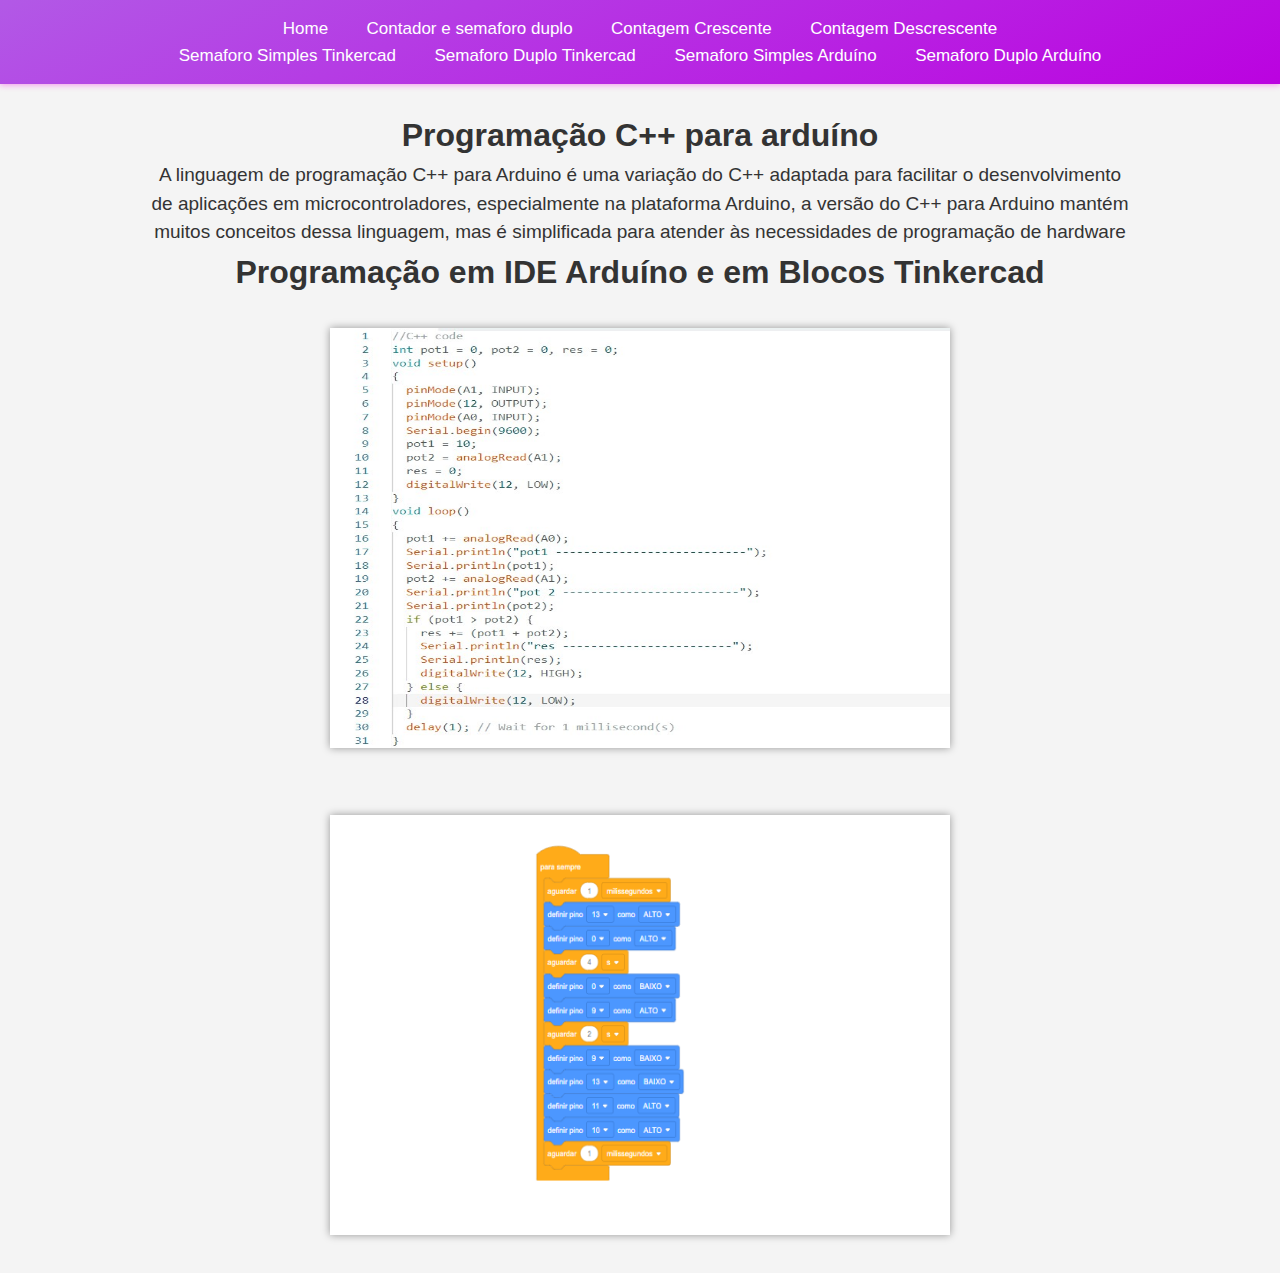
<file: index.html>
<!DOCTYPE html>
<html lang="en">
<head>
    <meta charset="UTF-8">
    <meta name="viewport" content="width=device-width, initial-scale=1.0">
    <link rel="stylesheet" href="style.css">
    <title>HOME</title>
</head>
<body>
    <nav>
        <a href ="index.html">Home</a>
        <a href="contsema.html">Contador e semaforo duplo</a>
        <a href="contagemc.html">Contagem Crescente</a>
        <a href="contagem.html">Contagem Descrescente</a>
        <br>
        <a href="projetotk.html">Semaforo Simples Tinkercad</a>
        <a href="projetokc.html">Semaforo Duplo Tinkercad  </a>
        <a href="arduino.html">Semaforo Simples Arduíno</a>
        <a href="arduinots.html">Semaforo Duplo Arduíno</a>
    </nav>
    <br>
    <h1>Programação C++ para arduíno</h1>
    <p> A linguagem de programação C++ para Arduino é uma variação do C++ adaptada para facilitar o desenvolvimento de aplicações em microcontroladores, especialmente na plataforma Arduino, a versão do C++ para Arduino mantém muitos conceitos dessa linguagem, mas é simplificada para atender às necessidades de programação de hardware</p>    
    <h1 class="">Programação em IDE Arduíno    e   em Blocos Tinkercad</h1>
    <div>
        <img class="mgi" src="cplusp.jpg" alt="">
        <img class="mgi" src="blo.png" alt="">
    </div>
</body>
</html>
</file>
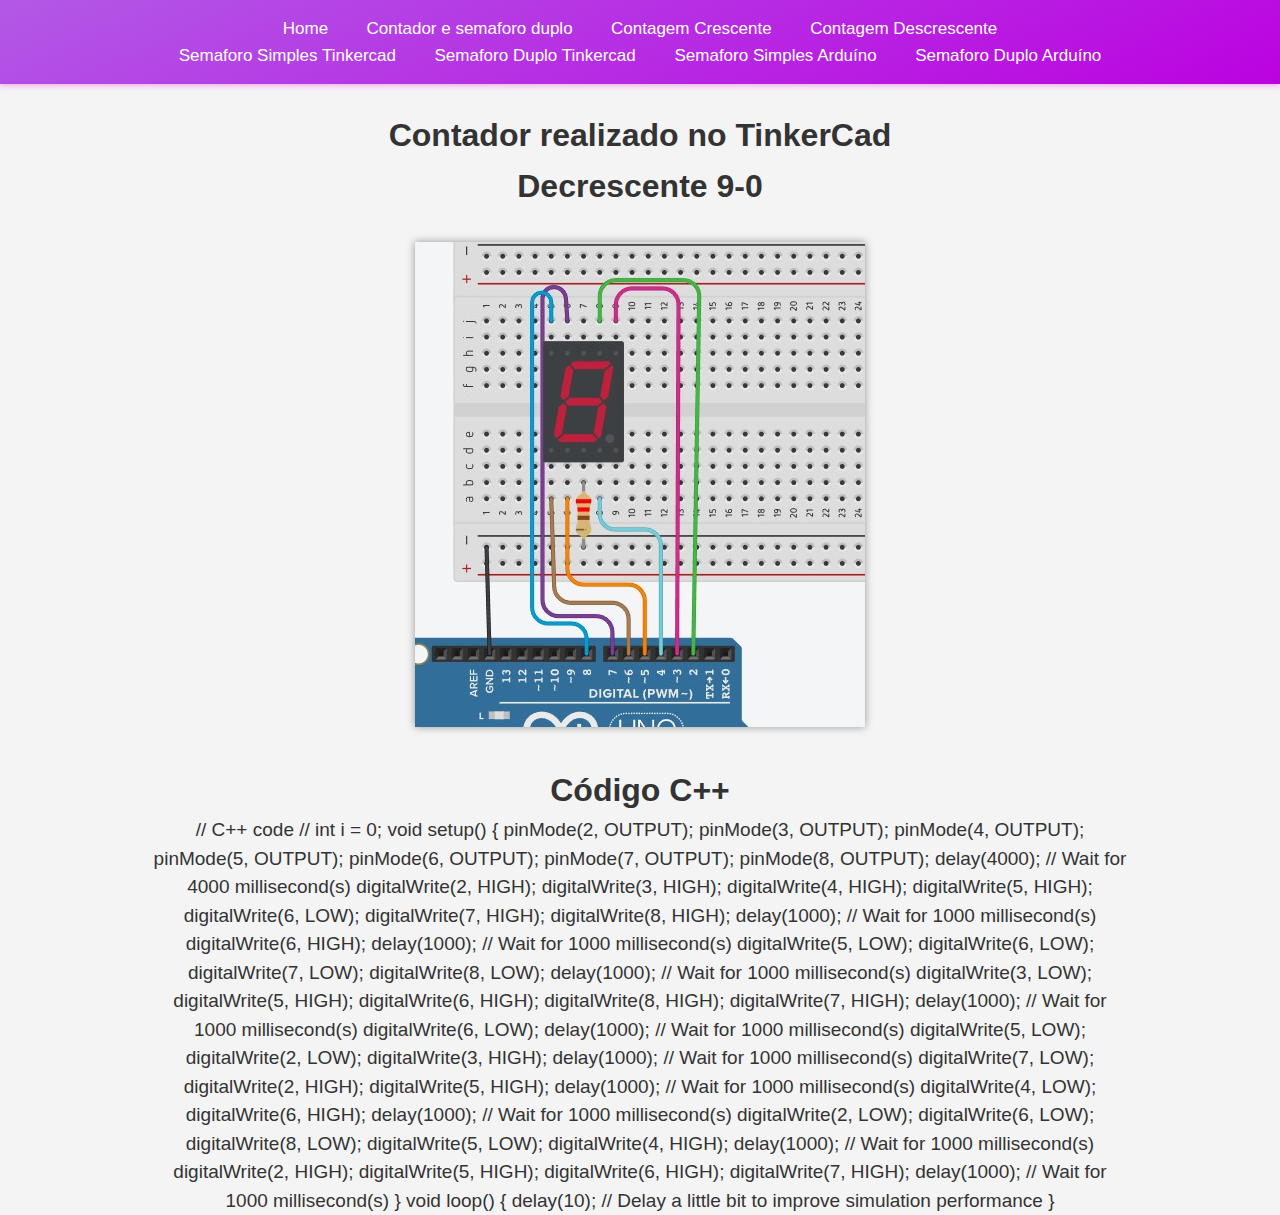
<file: contagem.html>
<!DOCTYPE html>
<html lang="pt-BR">
<head>
    <meta charset="UTF-8">
    <meta name="viewport" content="width=device-width, initial-scale=1.0">
    <link rel="stylesheet" href="style.css">
    <title>CONTADOR DECRESCENTE</title>
</head>
<body>
    <nav>
        <a href ="index.html">Home</a>
        <a href="contsema.html">Contador e semaforo duplo</a>
        <a href="contagemc.html">Contagem Crescente</a>
        <a href="contagem.html">Contagem Descrescente</a>
        <br>
        <a href="projetotk.html">Semaforo Simples Tinkercad</a>
        <a href="projetokc.html">Semaforo Duplo Tinkercad  </a>
        <a href="arduino.html">Semaforo Simples Arduíno</a>
        <a href="arduinots.html">Semaforo Duplo Arduíno</a>
    </nav>
    <br>
    <h1>Contador realizado no TinkerCad</h1>
    <h1>Decrescente 9-0</h1> 
    <img src="contagem.jpg" alt="">
    <h1>Código C++</h1>
    <p>// C++ code
        //
        int i = 0;
        void setup()
        {
          pinMode(2, OUTPUT);
          pinMode(3, OUTPUT);
          pinMode(4, OUTPUT);
          pinMode(5, OUTPUT);
          pinMode(6, OUTPUT);
          pinMode(7, OUTPUT);
          pinMode(8, OUTPUT);
        
          delay(4000); // Wait for 4000 millisecond(s)
          digitalWrite(2, HIGH);
          digitalWrite(3, HIGH);
          digitalWrite(4, HIGH);
          digitalWrite(5, HIGH);
          digitalWrite(6, LOW);
          digitalWrite(7, HIGH);
          digitalWrite(8, HIGH);
          delay(1000); // Wait for 1000 millisecond(s)
          digitalWrite(6, HIGH);
          delay(1000); // Wait for 1000 millisecond(s)
          digitalWrite(5, LOW);
          digitalWrite(6, LOW);
          digitalWrite(7, LOW);
          digitalWrite(8, LOW);
          delay(1000); // Wait for 1000 millisecond(s)
          digitalWrite(3, LOW);
          digitalWrite(5, HIGH);
          digitalWrite(6, HIGH);
          digitalWrite(8, HIGH);
          digitalWrite(7, HIGH);
          delay(1000); // Wait for 1000 millisecond(s)
          digitalWrite(6, LOW);
          delay(1000); // Wait for 1000 millisecond(s)
          digitalWrite(5, LOW);
          digitalWrite(2, LOW);
          digitalWrite(3, HIGH);
          delay(1000); // Wait for 1000 millisecond(s)
          digitalWrite(7, LOW);
          digitalWrite(2, HIGH);
          digitalWrite(5, HIGH);
          delay(1000); // Wait for 1000 millisecond(s)
          digitalWrite(4, LOW);
          digitalWrite(6, HIGH);
          delay(1000); // Wait for 1000 millisecond(s)
          digitalWrite(2, LOW);
          digitalWrite(6, LOW);
          digitalWrite(8, LOW);
          digitalWrite(5, LOW);
          digitalWrite(4, HIGH);
          delay(1000); // Wait for 1000 millisecond(s)
          digitalWrite(2, HIGH);
          digitalWrite(5, HIGH);
          digitalWrite(6, HIGH);
          digitalWrite(7, HIGH);
          delay(1000); // Wait for 1000 millisecond(s)
        }
        
        void loop()
        {
          delay(10); // Delay a little bit to improve simulation performance
        }</p>
</body>
</html>
</file>
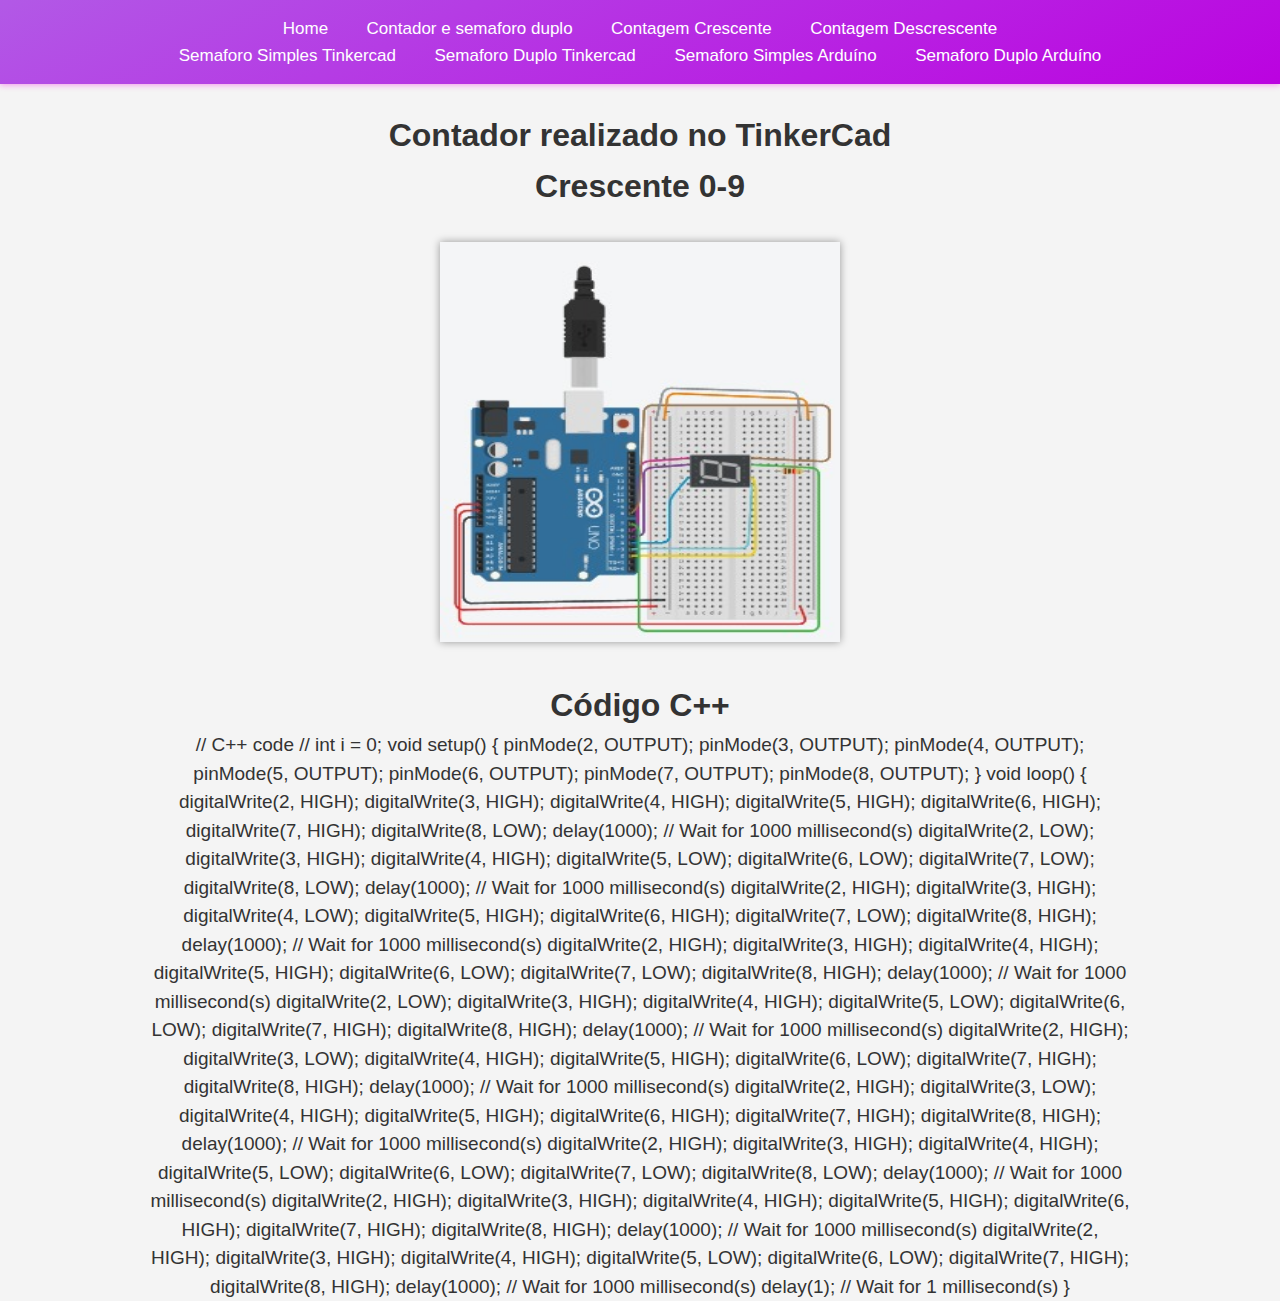
<file: contagemc.html>
<!DOCTYPE html>
<html lang="pt-BR">
<head>
    <meta charset="UTF-8">
    <meta name="viewport" content="width=device-width, initial-scale=1.0">
    <link rel="stylesheet" href="style.css">
    <title>CONTADOR CRESCENTE</title>
</head>
<body>
    <nav>
        <a href ="index.html">Home</a>
        <a href="contsema.html">Contador e semaforo duplo</a>
        <a href="contagemc.html">Contagem Crescente</a>
        <a href="contagem.html">Contagem Descrescente</a>
        <br>
        <a href="projetotk.html">Semaforo Simples Tinkercad</a>
        <a href="projetokc.html">Semaforo Duplo Tinkercad  </a>
        <a href="arduino.html">Semaforo Simples Arduíno</a>
        <a href="arduinots.html">Semaforo Duplo Arduíno</a>
    </nav>
    <br>
    <h1>Contador realizado no TinkerCad</h1>
    <h1>Crescente 0-9</h1> 
    <img class="mg" src="WhatsApp Image 2024-10-15 at 16.13.24.jpeg" alt="">
    <h1>Código C++</h1>
    <p>// C++ code
        //
        int i = 0;
        
        void setup()
        {
          pinMode(2, OUTPUT);
          pinMode(3, OUTPUT);
          pinMode(4, OUTPUT);
          pinMode(5, OUTPUT);
          pinMode(6, OUTPUT);
          pinMode(7, OUTPUT);
          pinMode(8, OUTPUT);
        }
        
        void loop()
        {
          digitalWrite(2, HIGH);
          digitalWrite(3, HIGH);
          digitalWrite(4, HIGH);
          digitalWrite(5, HIGH);
          digitalWrite(6, HIGH);
          digitalWrite(7, HIGH);
          digitalWrite(8, LOW);
          delay(1000); // Wait for 1000 millisecond(s)
          digitalWrite(2, LOW);
          digitalWrite(3, HIGH);
          digitalWrite(4, HIGH);
          digitalWrite(5, LOW);
          digitalWrite(6, LOW);
          digitalWrite(7, LOW);
          digitalWrite(8, LOW);
          delay(1000); // Wait for 1000 millisecond(s)
          digitalWrite(2, HIGH);
          digitalWrite(3, HIGH);
          digitalWrite(4, LOW);
          digitalWrite(5, HIGH);
          digitalWrite(6, HIGH);
          digitalWrite(7, LOW);
          digitalWrite(8, HIGH);
          delay(1000); // Wait for 1000 millisecond(s)
          digitalWrite(2, HIGH);
          digitalWrite(3, HIGH);
          digitalWrite(4, HIGH);
          digitalWrite(5, HIGH);
          digitalWrite(6, LOW);
          digitalWrite(7, LOW);
          digitalWrite(8, HIGH);
          delay(1000); // Wait for 1000 millisecond(s)
          digitalWrite(2, LOW);
          digitalWrite(3, HIGH);
          digitalWrite(4, HIGH);
          digitalWrite(5, LOW);
          digitalWrite(6, LOW);
          digitalWrite(7, HIGH);
          digitalWrite(8, HIGH);
          delay(1000); // Wait for 1000 millisecond(s)
          digitalWrite(2, HIGH);
          digitalWrite(3, LOW);
          digitalWrite(4, HIGH);
          digitalWrite(5, HIGH);
          digitalWrite(6, LOW);
          digitalWrite(7, HIGH);
          digitalWrite(8, HIGH);
          delay(1000); // Wait for 1000 millisecond(s)
          digitalWrite(2, HIGH);
          digitalWrite(3, LOW);
          digitalWrite(4, HIGH);
          digitalWrite(5, HIGH);
          digitalWrite(6, HIGH);
          digitalWrite(7, HIGH);
          digitalWrite(8, HIGH);
          delay(1000); // Wait for 1000 millisecond(s)
          digitalWrite(2, HIGH);
          digitalWrite(3, HIGH);
          digitalWrite(4, HIGH);
          digitalWrite(5, LOW);
          digitalWrite(6, LOW);
          digitalWrite(7, LOW);
          digitalWrite(8, LOW);
          delay(1000); // Wait for 1000 millisecond(s)
          digitalWrite(2, HIGH);
          digitalWrite(3, HIGH);
          digitalWrite(4, HIGH);
          digitalWrite(5, HIGH);
          digitalWrite(6, HIGH);
          digitalWrite(7, HIGH);
          digitalWrite(8, HIGH);
          delay(1000); // Wait for 1000 millisecond(s)
          digitalWrite(2, HIGH);
          digitalWrite(3, HIGH);
          digitalWrite(4, HIGH);
          digitalWrite(5, LOW);
          digitalWrite(6, LOW);
          digitalWrite(7, HIGH);
          digitalWrite(8, HIGH);
          delay(1000); // Wait for 1000 millisecond(s)
          delay(1); // Wait for 1 millisecond(s)
        }</p>
</body>
</html>
</file>
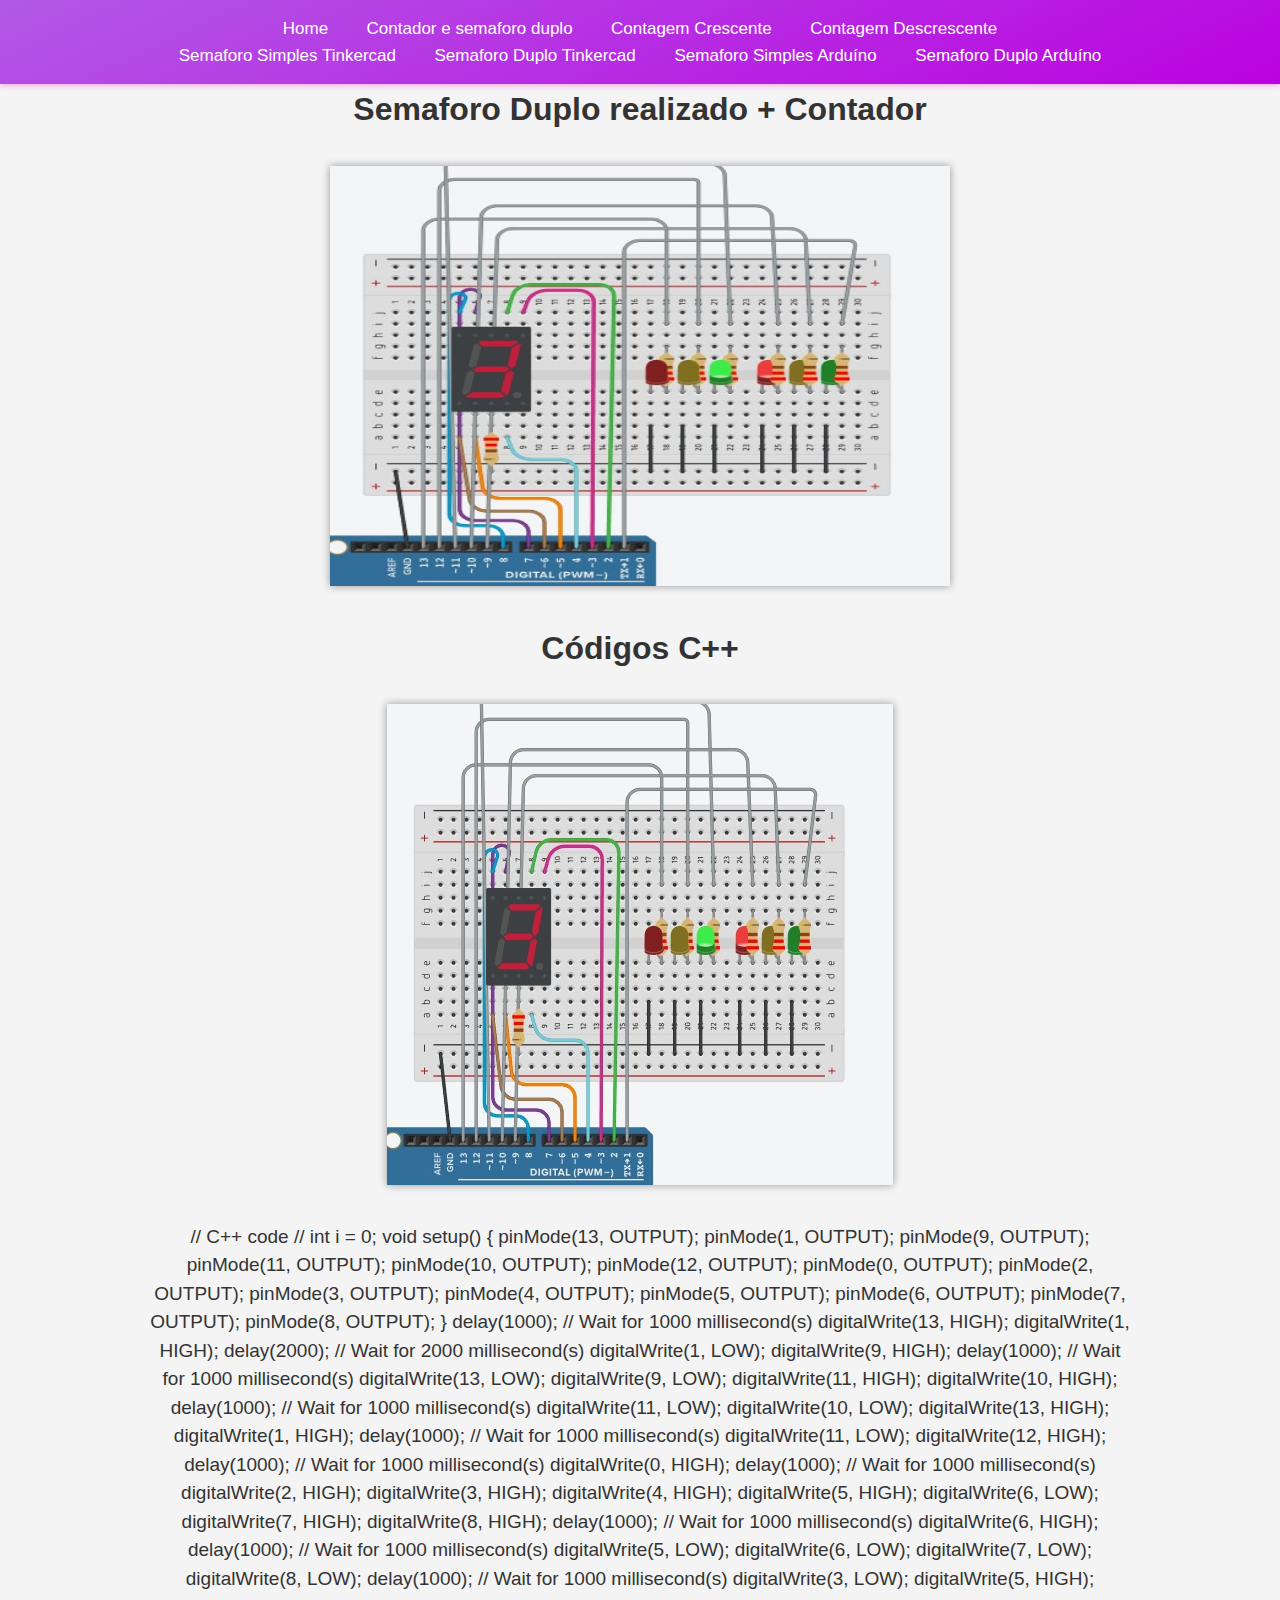
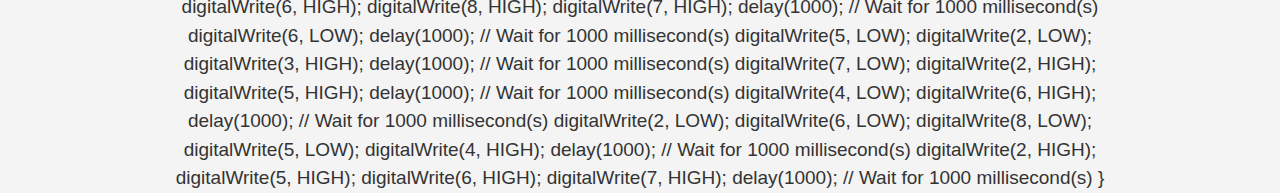
<file: contsema.html>
<!DOCTYPE html>
<html lang="en">
<head>
    <meta charset="UTF-8">
    <meta name="viewport" content="width=device-width, initial-scale=1.0">
    <link rel="stylesheet" href="style.css">
    <title>SEMAFORO DUPLO E CONTADOR</title>
</head>
<body>
    <nav>
        <a href ="index.html">Home</a>
        <a href="contsema.html">Contador e semaforo duplo</a>
        <a href="contagemc.html">Contagem Crescente</a>
        <a href="contagem.html">Contagem Descrescente</a>
        <br>
        <a href="projetotk.html">Semaforo Simples Tinkercad</a>
        <a href="projetokc.html">Semaforo Duplo Tinkercad  </a>
        <a href="arduino.html">Semaforo Simples Arduíno</a>
        <a href="arduinots.html">Semaforo Duplo Arduíno</a>
    </nav>
    <h1>Semaforo Duplo realizado + Contador </h1>
    <div>
        <img class="mgi" src="CONTDUPLA.jpg" alt=""> <br>
        <h1>Códigos C++</h1>
        <img src="CONTDUPLA.jpg" alt=""> 
        <p>
          // C++ code
//
int i = 0;

void setup()
{
  pinMode(13, OUTPUT);
  pinMode(1, OUTPUT);
  pinMode(9, OUTPUT);
  pinMode(11, OUTPUT);
  pinMode(10, OUTPUT);
  pinMode(12, OUTPUT);
  pinMode(0, OUTPUT);
  pinMode(2, OUTPUT);
  pinMode(3, OUTPUT);
  pinMode(4, OUTPUT);
  pinMode(5, OUTPUT);
  pinMode(6, OUTPUT);
  pinMode(7, OUTPUT);
  pinMode(8, OUTPUT);
}
  delay(1000); // Wait for 1000 millisecond(s)
  digitalWrite(13, HIGH);
  digitalWrite(1, HIGH);
  delay(2000); // Wait for 2000 millisecond(s)
  digitalWrite(1, LOW);
  digitalWrite(9, HIGH);
  delay(1000); // Wait for 1000 millisecond(s)
  digitalWrite(13, LOW);
  digitalWrite(9, LOW);
  digitalWrite(11, HIGH);
  digitalWrite(10, HIGH);
  delay(1000); // Wait for 1000 millisecond(s)
  digitalWrite(11, LOW);
  digitalWrite(10, LOW);
  digitalWrite(13, HIGH);
  digitalWrite(1, HIGH);
  delay(1000); // Wait for 1000 millisecond(s)
  digitalWrite(11, LOW);
  digitalWrite(12, HIGH);
  delay(1000); // Wait for 1000 millisecond(s)
  digitalWrite(0, HIGH);
  delay(1000); // Wait for 1000 millisecond(s)
  digitalWrite(2, HIGH);
  digitalWrite(3, HIGH);
  digitalWrite(4, HIGH);
  digitalWrite(5, HIGH);
  digitalWrite(6, LOW);
  digitalWrite(7, HIGH);
  digitalWrite(8, HIGH);
  delay(1000); // Wait for 1000 millisecond(s)
  digitalWrite(6, HIGH);
  delay(1000); // Wait for 1000 millisecond(s)
  digitalWrite(5, LOW);
  digitalWrite(6, LOW);
  digitalWrite(7, LOW);
  digitalWrite(8, LOW);
  delay(1000); // Wait for 1000 millisecond(s)
  digitalWrite(3, LOW);
  digitalWrite(5, HIGH);
  digitalWrite(6, HIGH);
  digitalWrite(8, HIGH);
  digitalWrite(7, HIGH);
  delay(1000); // Wait for 1000 millisecond(s)
  digitalWrite(6, LOW);
  delay(1000); // Wait for 1000 millisecond(s)
  digitalWrite(5, LOW);
  digitalWrite(2, LOW);
  digitalWrite(3, HIGH);
  delay(1000); // Wait for 1000 millisecond(s)
  digitalWrite(7, LOW);
  digitalWrite(2, HIGH);
  digitalWrite(5, HIGH);
  delay(1000); // Wait for 1000 millisecond(s)
  digitalWrite(4, LOW);
  digitalWrite(6, HIGH);
  delay(1000); // Wait for 1000 millisecond(s)
  digitalWrite(2, LOW);
  digitalWrite(6, LOW);
  digitalWrite(8, LOW);
  digitalWrite(5, LOW);
  digitalWrite(4, HIGH);
  delay(1000); // Wait for 1000 millisecond(s)
  digitalWrite(2, HIGH);
  digitalWrite(5, HIGH);
  digitalWrite(6, HIGH);
  digitalWrite(7, HIGH);
  delay(1000); // Wait for 1000 millisecond(s)
}
        </p>
    </div>
</body>
</html>
</file>
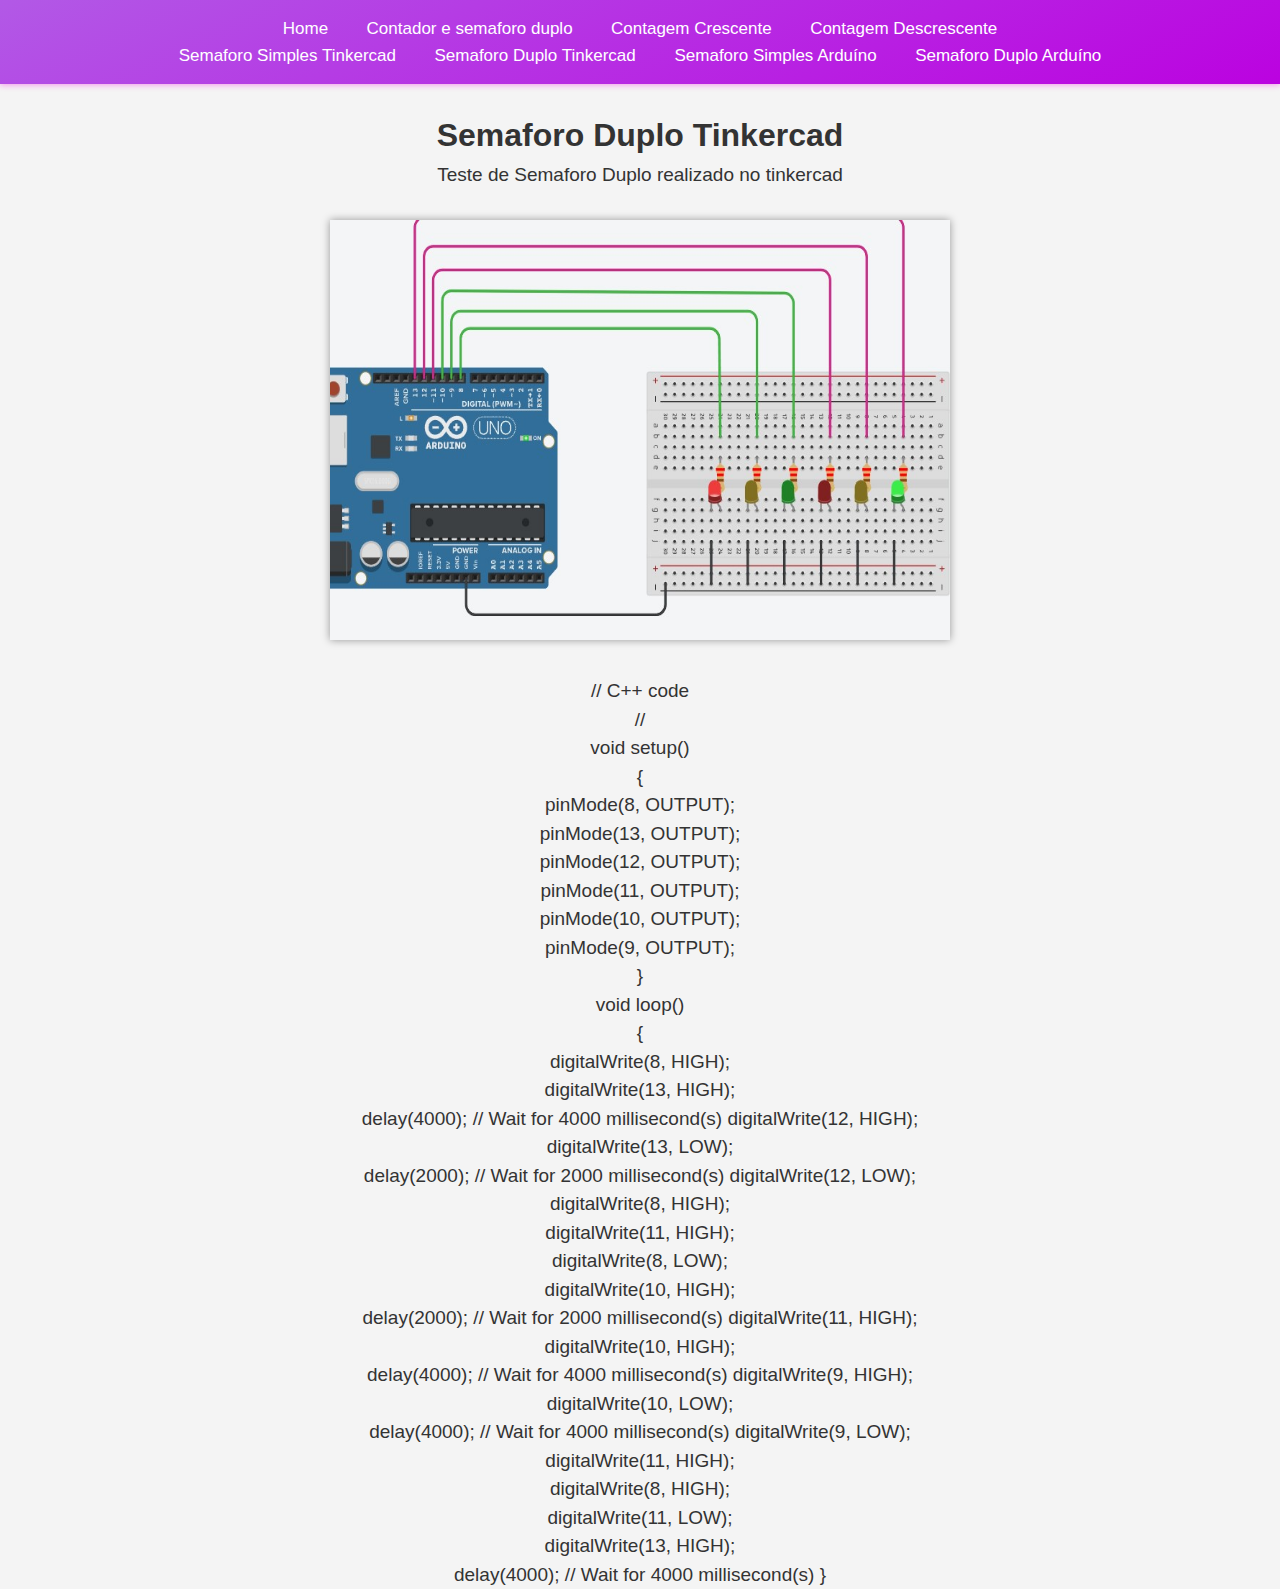
<file: projetokc.html>
<!DOCTYPE html>
<html lang="en">
<head>
    <meta charset="UTF-8">
    <meta name="viewport" content="width=device-width, initial-scale=1.0">
    <link rel="stylesheet" href="style.css">
    <title>SEMAFOOR DUPLO DIGITAL</title>
</head>
<body>
    <nav>
      <a href ="index.html">Home</a>
      <a href="contsema.html">Contador e semaforo duplo</a>
      <a href="contagemc.html">Contagem Crescente</a>
      <a href="contagem.html">Contagem Descrescente</a>
      <br>
      <a href="projetotk.html">Semaforo Simples Tinkercad</a>
      <a href="projetokc.html">Semaforo Duplo Tinkercad  </a>
      <a href="arduino.html">Semaforo Simples Arduíno</a>
      <a href="arduinots.html">Semaforo Duplo Arduíno</a>
    </nav>
    <br>
    <h1>Semaforo Duplo Tinkercad</h1>
    <p>Teste de Semaforo Duplo realizado no tinkercad</p>
    <div>
        <img class="mgi" src="semadpul.jpg" alt="">
        <p>// C++ code <br>
            //<br>
            void setup()<br>
            {<br>
              pinMode(8, OUTPUT);<br>
              pinMode(13, OUTPUT);<br>
              pinMode(12, OUTPUT);<br>
              pinMode(11, OUTPUT);<br>
              pinMode(10, OUTPUT);<br>
              pinMode(9, OUTPUT);<br>
            }<br>
            void loop()<br>
            {<br>
              digitalWrite(8, HIGH);<br>
              digitalWrite(13, HIGH);<br>
              delay(4000); // Wait for 4000 millisecond(s)
              digitalWrite(12, HIGH);<br>
              digitalWrite(13, LOW);<br>
              delay(2000); // Wait for 2000 millisecond(s)
              digitalWrite(12, LOW);<br>
              digitalWrite(8, HIGH);<br>
              digitalWrite(11, HIGH);<br>
              digitalWrite(8, LOW);<br>
              digitalWrite(10, HIGH);<br>
              delay(2000); // Wait for 2000 millisecond(s)
              digitalWrite(11, HIGH);<br>
              digitalWrite(10, HIGH);<br>
              delay(4000); // Wait for 4000 millisecond(s)
              digitalWrite(9, HIGH);<br>
              digitalWrite(10, LOW);<br>
              delay(4000); // Wait for 4000 millisecond(s)
              digitalWrite(9, LOW);<br>
              digitalWrite(11, HIGH);<br>
              digitalWrite(8, HIGH);<br>
              digitalWrite(11, LOW);<br>
              digitalWrite(13, HIGH);<br>
              delay(4000); // Wait for 4000 millisecond(s)
            }</p>
    </div>
</body>
</html>
</file>
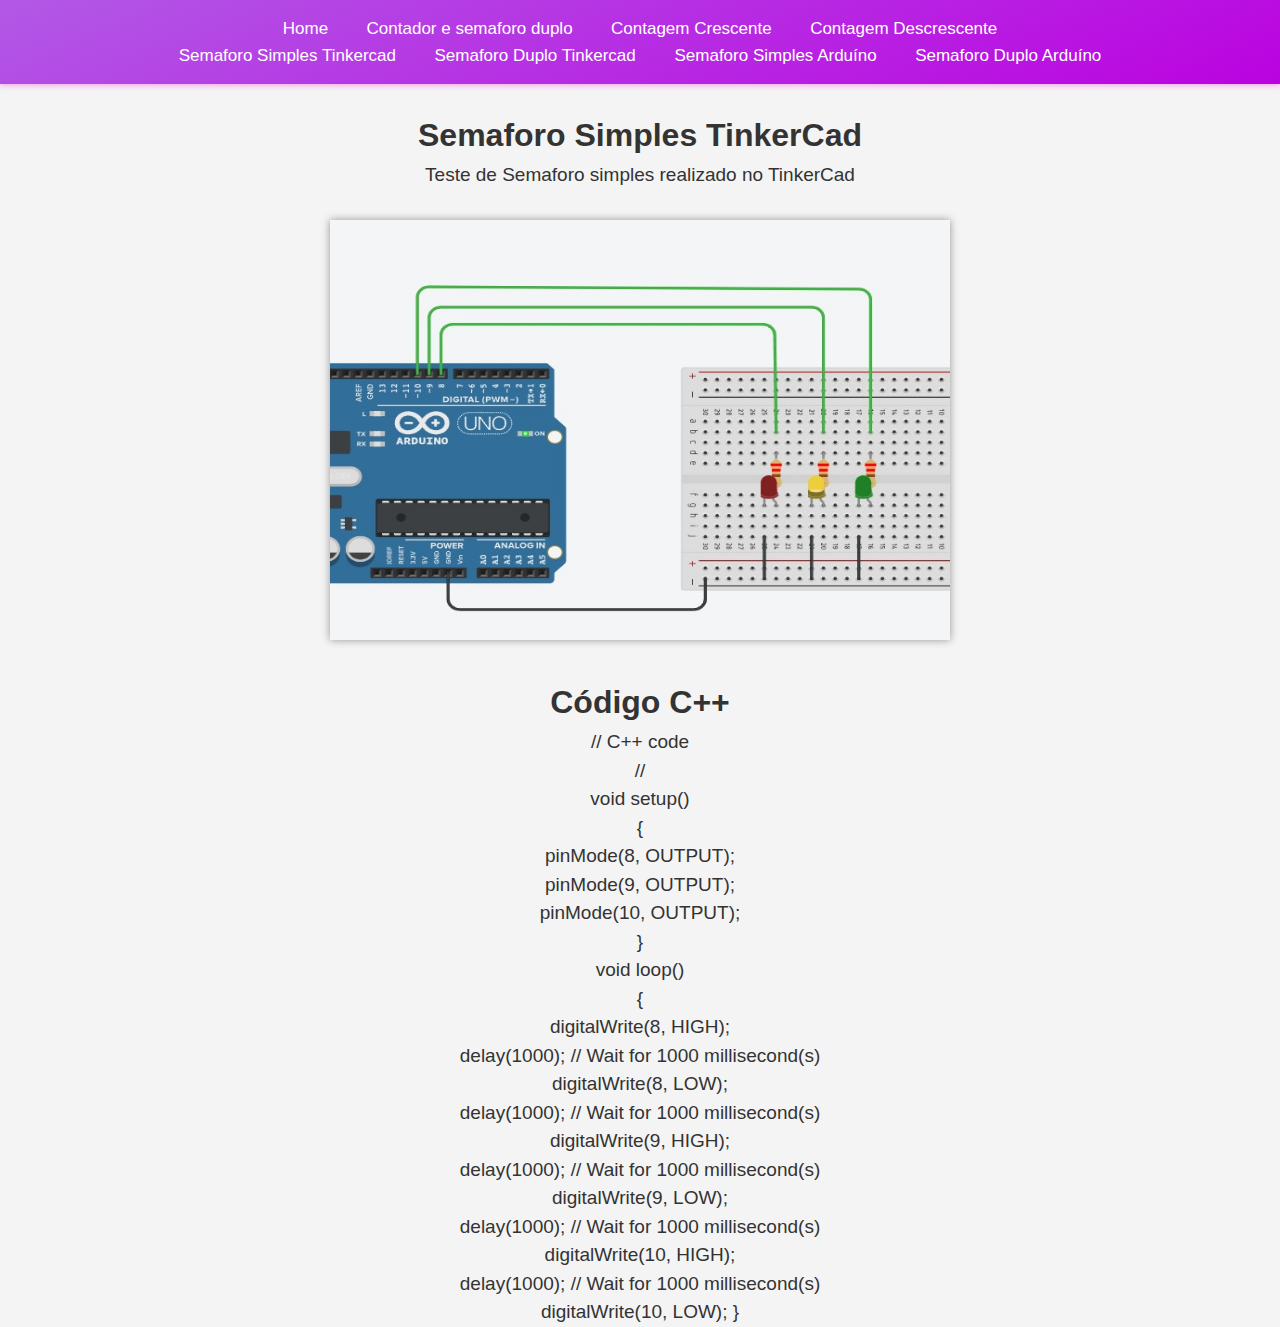
<file: projetotk.html>
<!DOCTYPE html>
<html lang="en">
<head>
    <meta charset="UTF-8">
    <meta name="viewport" content="width=device-width, initial-scale=1.0">
    <link rel="stylesheet" href="style.css">
    <title>SEMAFORO SIMPLES DIGITAL</title>
</head>
<body>
    <nav>
      <a href ="index.html">Home</a>
      <a href="contsema.html">Contador e semaforo duplo</a>
      <a href="contagemc.html">Contagem Crescente</a>
      <a href="contagem.html">Contagem Descrescente</a>
      <br>
      <a href="projetotk.html">Semaforo Simples Tinkercad</a>
      <a href="projetokc.html">Semaforo Duplo Tinkercad  </a>
      <a href="arduino.html">Semaforo Simples Arduíno</a>
      <a href="arduinots.html">Semaforo Duplo Arduíno</a>
    </nav>
    <br>
    <h1>Semaforo Simples TinkerCad</h1>
    <p>Teste de Semaforo simples realizado no TinkerCad</p>    
    <div>
        <img class="mgi" src="smfsimp.jpg" alt="">
        <h1>Código C++</h1>
        <p>// C++ code <br>
            //<br>
            void setup()<br>
            {<br>
              pinMode(8, OUTPUT);<br>
              pinMode(9, OUTPUT);<br>
              pinMode(10, OUTPUT);<br>
            }<br>
            void loop()<br>
            {<br>
              digitalWrite(8, HIGH);<br>
              delay(1000); // Wait for 1000 millisecond(s) <br>
              digitalWrite(8, LOW);<br>
              delay(1000); // Wait for 1000 millisecond(s)<br>
              digitalWrite(9, HIGH);<br>
              delay(1000); // Wait for 1000 millisecond(s)<br>
              digitalWrite(9, LOW);<br>
              delay(1000); // Wait for 1000 millisecond(s)<br>
              digitalWrite(10, HIGH);<br>
              delay(1000); // Wait for 1000 millisecond(s)<br>
              digitalWrite(10, LOW);
            }</p>
    </div>
</body>
</html>
</file>
<file: style.css>
body {
    font-family: Arial, sans-serif;
    line-height: 1.6;
    background-color: #f4f4f4;
    color: #333;
    text-align: center; 
}
a{
    text-decoration: none;
    font-size: 17px;
    margin: 20px;
    transition: 0.7s;
    padding: 8px;
    border-radius: 6px;
}
a:hover {
    background-color: white;
    border-radius: 6px;
    color:  #c70fff;
    font-size: 16.5px;
}
nav{
    margin: 20px;
    background: linear-gradient(155deg, #b259e6, #bb02e0);
    width: 100%;
    padding: 15px;
    margin: 0; 
    box-sizing: border-box; 
    box-shadow : #f51fe36e 0px 1px 6px;
}
nav a{
    color: white;
    margin: 9px;
}
p{
    font-size: 19px;
    max-width: 980px;      
    margin: 0 auto;              
    text-align: center;          
    line-height: 1.5;            
    overflow-wrap: break-word;
}
img{
    margin: 30px;
    box-shadow: rgba(0, 0, 0, 0.39) 0px 0px 8px;
    transition: transform 0.3s, box-shadow 0.3s;
}
img:hover {
    transform: scale(1.05);
    box-shadow: 0 8px 15px rgba(0, 0, 0, 0.3);
}
.mp{
    width: 630px;
    height: 420px;
    box-shadow: #00000056 0px 0px 8px;
    border-radius: 8px;
}
.mgi{
    width: 620px;
    height: 420px;
}
.mg{
    width: 400px;
    height: 400px;
}
* {
    margin: 0; 
    padding: 0; 
    box-sizing: border-box;
}
</file>
